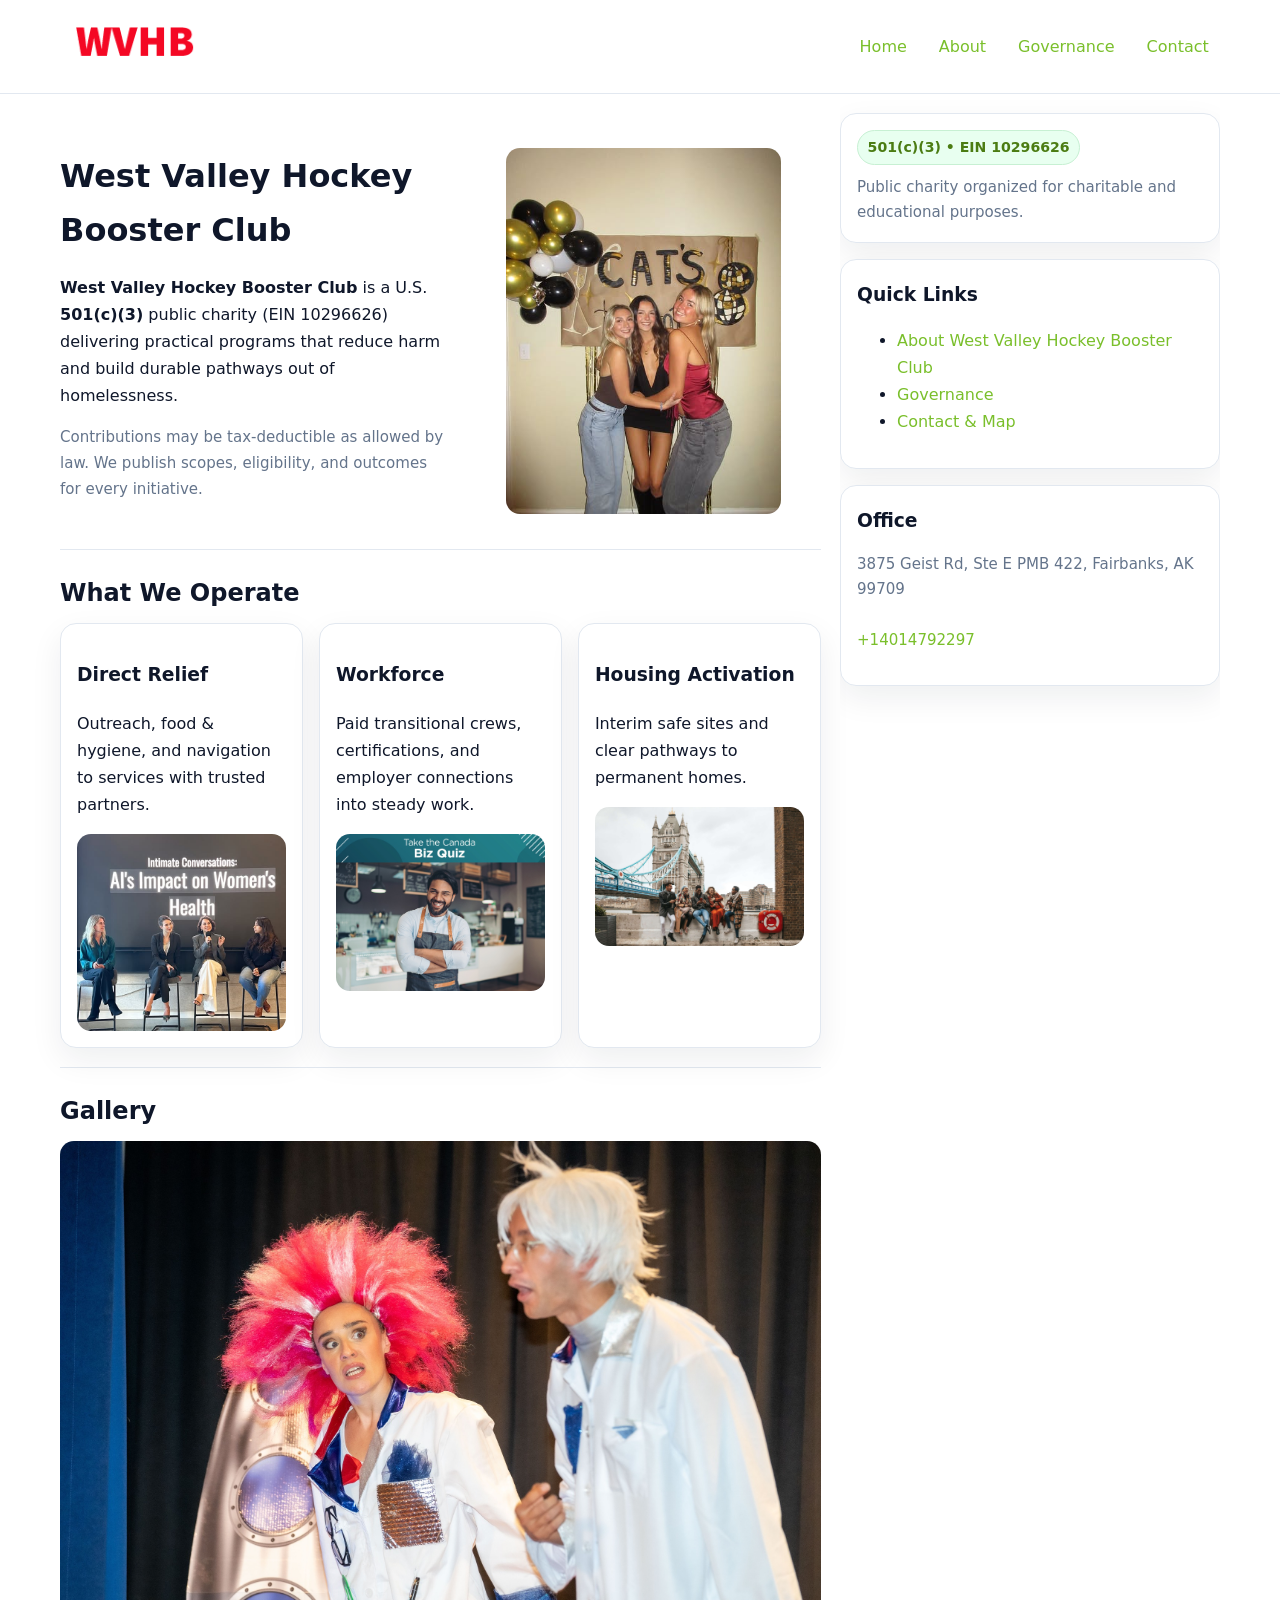
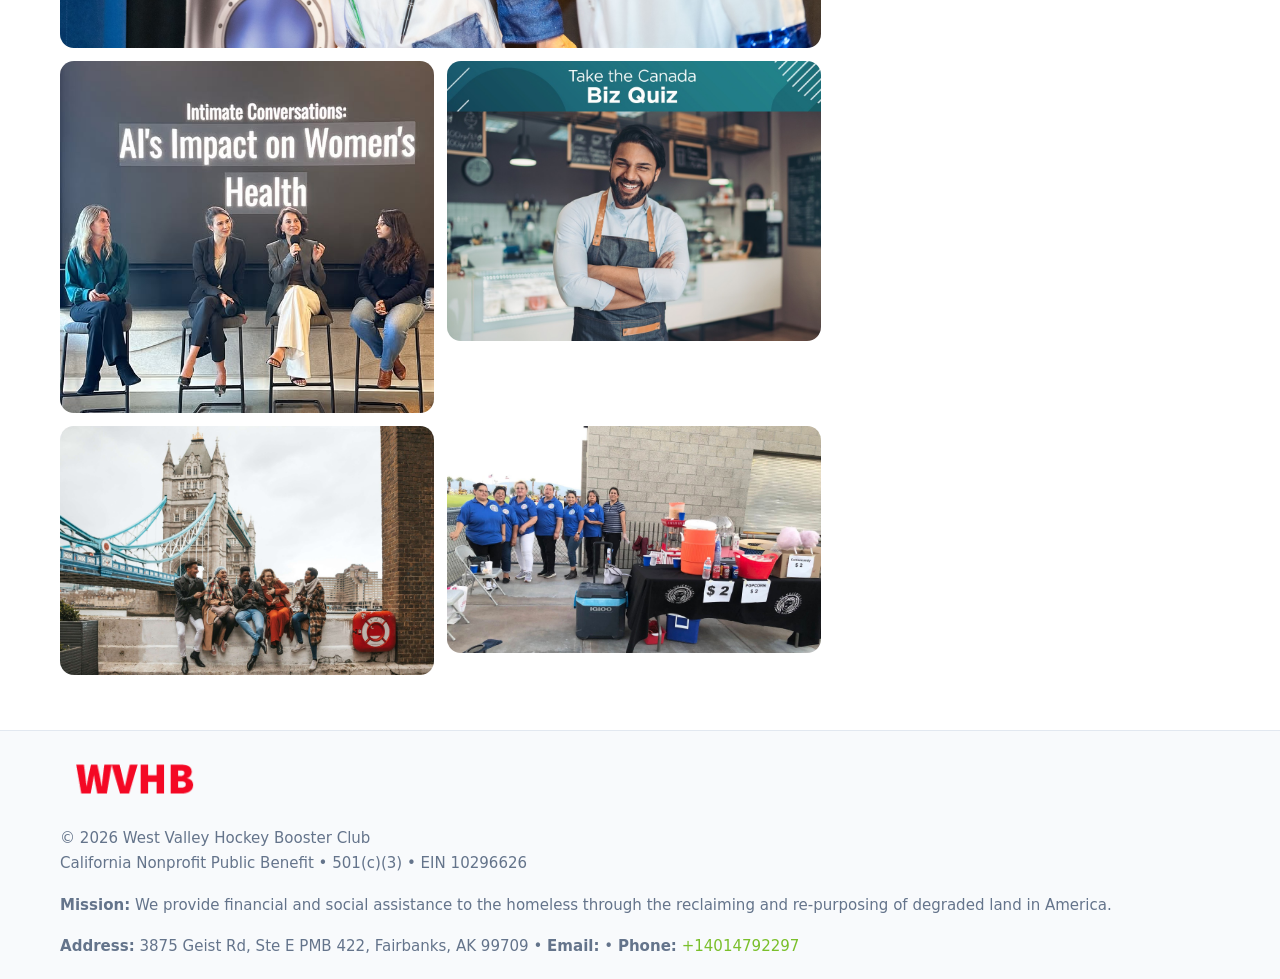
<file: index.html>
<!doctype html>
<html lang="en">
<head>
<meta charset="utf-8"/><meta name="viewport" content="width=device-width,initial-scale=1"/>
<title>West Valley Hockey Booster Club – Nonprofit • 2025</title>
<link rel="stylesheet" href="assets/styles.css"/><link rel="icon" href="images/logo.png">
<meta name="data-ein" content="10296626"><meta name="data-name" content="West Valley Hockey Booster Club">
<meta name="data-email" content=""><meta name="data-phone" content="+14014792297">
<meta name="data-address" content="3875 Geist Rd, Ste E PMB 422,
Fairbanks, AK 99709"><meta name="data-map" content="3875+Geist+Rd,+Ste+E+PMB+422,+Fairbanks,+AK+99709">
  <meta name="description" content="We are a 501(c)(3) organization advancing community services, education, and direct relief through transparent programs, local partnerships, and measurable outcomes.">
<meta name="facebook-domain-verification" content="oo33mnuglezre3gta6vpi6yrz8d0ys" />
</head>
<body>
<div style="position:absolute;left:-9999px;top:-9999px;opacity:0" data-uniq="{{UNIQUE_BLOB}}">
  <span>We are a 501(c)(3) organization advancing community services, education, and direct relief through transparent programs, local partnerships, and measurable outcomes.</span><svg width="12" height="12" viewBox="0 0 12 12" xmlns="http://www.w3.org/2000/svg"><circle cx="6" cy="6" r="5" fill="#28a745"/></svg><img src="images/land.jpg" width="1" height="1" alt="" loading="lazy"/>
</div>

<header>
  <div class="header-wrap">
    <a href="index.html"><img src="images/logo.png" alt="West Valley Hockey Booster Club logo" style="width:150px"></a>
    <nav><a class="active" href="index.html">Home</a><a href="about.html">About</a><a href="governance.html">Governance</a><a href="contact.html">Contact</a></nav>
  </div>
</header>

<div class="layout">
  <main>
    <section class="section">
      <div class="c1a6983c161">
        <div>
          <h1>West Valley Hockey Booster Club</h1>
          <p class="c088fcf24e8"><strong>West Valley Hockey Booster Club</strong> is a U.S. <strong>501(c)(3)</strong> public charity (EIN 10296626) delivering practical programs that reduce harm and build durable pathways out of homelessness.</p>
          <p class="small">Contributions may be tax-deductible as allowed by law. We publish scopes, eligibility, and outcomes for every initiative.</p>
        </div>
        <figure><img src="images/hero.jpg" alt="Community program hero"></figure>
      </div>
    </section>

    <section class="section">
      <h2>What We Operate</h2>
      <div class="cards">
        <article class="c475f641405"><h3>Direct Relief</h3><p>Outreach, food & hygiene, and navigation to services with trusted partners.</p><img src="images/relief.jpg" alt=""></article>
        <article class="c475f641405"><h3>Workforce</h3><p>Paid transitional crews, certifications, and employer connections into steady work.</p><img src="images/jobs.jpg" alt=""></article>
        <article class="c475f641405"><h3>Housing Activation</h3><p>Interim safe sites and clear pathways to permanent homes.</p><img src="images/land.jpg" alt=""></article>
      </div>
    </section>

    <!-- Gallery 5 ảnh (≥5 ảnh trong site) -->
    <section class="section">
      <h2>Gallery</h2>
      <div class="gallery">
        <img class="span2" src="images/programs.jpg" alt="Programs overview">
        <img src="images/relief.jpg" alt="Relief">
        <img src="images/jobs.jpg" alt="Jobs">
        <img src="images/land.jpg" alt="Housing">
        <img src="images/about.jpg" alt="Partners">
      </div>
    </section>
  </main>

  <aside aria-label="Sidebar">
    <div class="aside-box">
      <span class="ce0fdc14118">501(c)(3) • EIN 10296626</span>
      <p class="small" style="margin:.6rem 0 0">Public charity organized for charitable and educational purposes.</p>
    </div>
    <div class="aside-box">
      <h3>Quick Links</h3>
      <ul>
        <li><a href="about.html">About West Valley Hockey Booster Club</a></li>
        <li><a href="governance.html">Governance</a></li>
        <li><a href="contact.html">Contact & Map</a></li>
      </ul>
    </div>
    <div class="aside-box">
      <h3>Office</h3>
      <p class="small">3875 Geist Rd, Ste E PMB 422,
Fairbanks, AK 99709<br><a href="mailto:"></a><br><a href="tel:+14014792297">+14014792297</a></p>
    </div>
  </aside>
</div>

<footer>
  <div class="foot">
    <div><img src="images/logo.png" alt="" style="width:150px;margin-bottom:.5rem"><div class="small">© <span id="year"></span> West Valley Hockey Booster Club</div><div class="small">California Nonprofit Public Benefit • 501(c)(3) • EIN 10296626</div></div>
    <div><div class="small"><strong>Mission:</strong> We provide financial and social assistance to the homeless through the reclaiming and re-purposing of degraded land in America.</div></div>
    <div><div class="small"><strong>Address:</strong> 3875 Geist Rd, Ste E PMB 422,
Fairbanks, AK 99709 • <strong>Email:</strong> <a href="mailto:"></a> • <strong>Phone:</strong> <a href="tel:+14014792297">+14014792297</a></div></div>
  </div>
</footer>

<!-- color/skin -->
<script>(function(){function g(n){const e=document.querySelector('meta[name="'+n+'"]');return e?e.content:''}
function h(s){let x=2166136261>>>0;for(let i=0;i<s.length;i++){x^=s.charCodeAt(i);x=(x*16777619)>>>0}return x>>>0}
let k=(g('data-ein')||'').replace(/\D+/g,'');if(!k)k=g('data-name')||location.hostname||'d';
const key=h(String(k)),H=key%360,S=55+(key%20),L=46;
const r=document.documentElement;r.style.setProperty('--brand',`hsl(${H} ${S}% ${L}%)`);
r.style.setProperty('--brand-ink',`hsl(${H} ${Math.min(95,S+10)}% ${Math.max(22,L-18)}%)`);
r.style.setProperty('--soft',`hsl(${H} ${Math.max(40,S-25)}% 95%)`);
const y=document.getElementById('year'); if(y) y.textContent=new Date().getFullYear();})();</script>
</body>
</html>
</file>
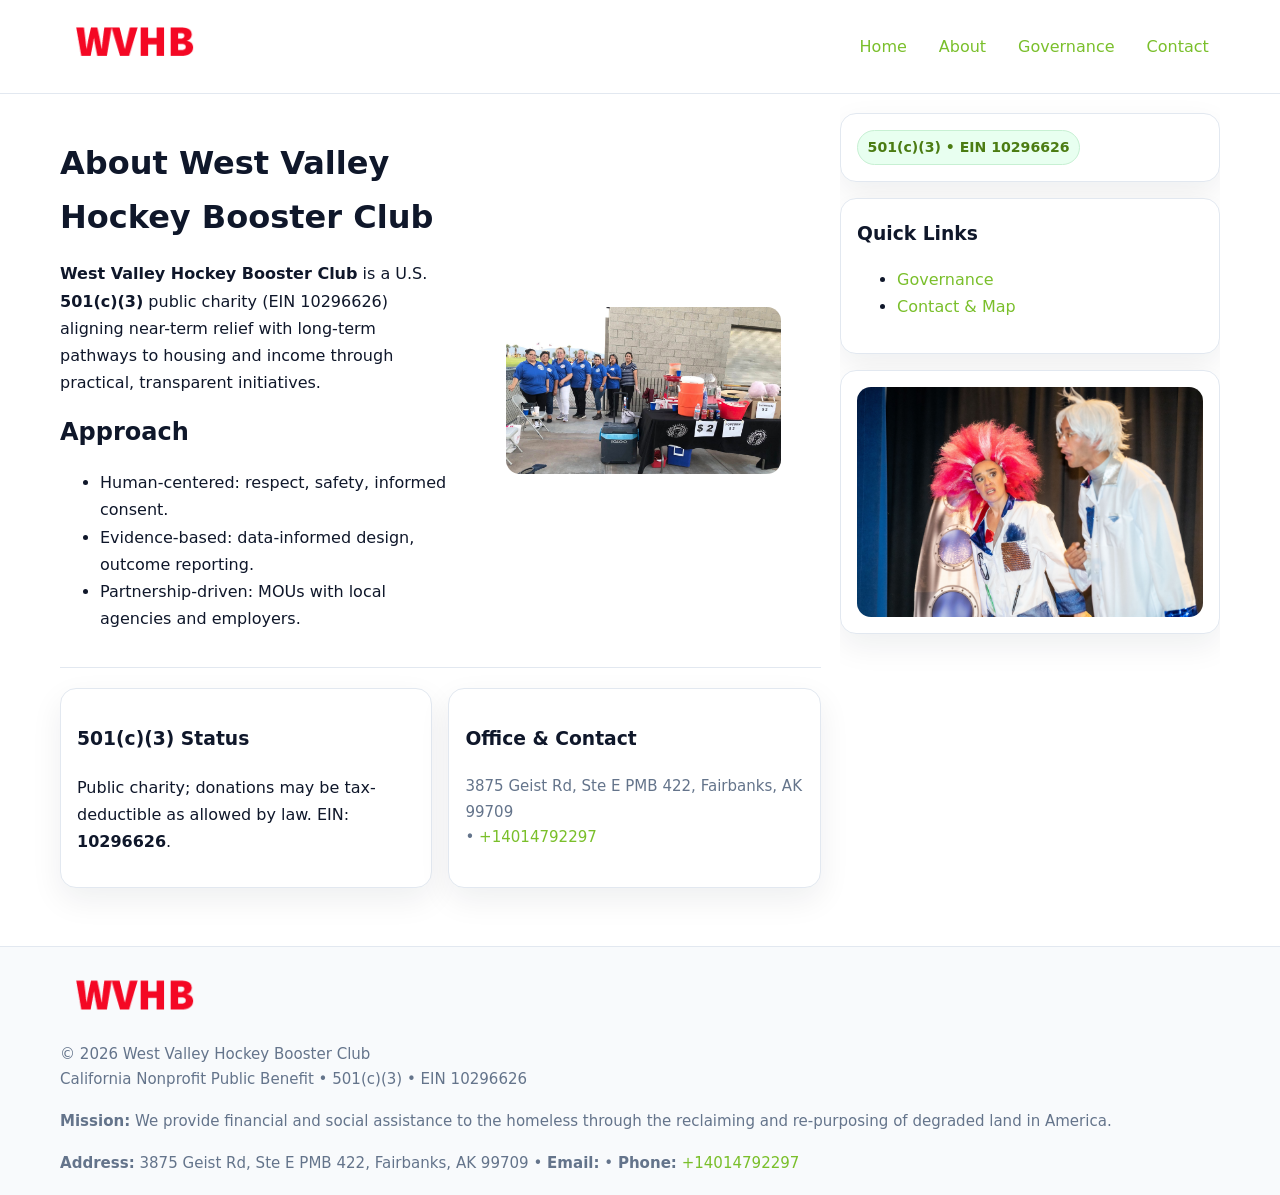
<file: about.html>
<!doctype html>
<html lang="en">
<head>
<meta charset="utf-8"/><meta name="viewport" content="width=device-width,initial-scale=1"/>
<title>West Valley Hockey Booster Club – Nonprofit • 2025</title>
<link rel="stylesheet" href="assets/styles.css"/><link rel="icon" href="images/logo.png">
<meta name="data-ein" content="10296626"><meta name="data-name" content="West Valley Hockey Booster Club">
<meta name="data-email" content=""><meta name="data-phone" content="+14014792297">
<meta name="data-address" content="3875 Geist Rd, Ste E PMB 422,
Fairbanks, AK 99709"><meta name="data-map" content="3875+Geist+Rd,+Ste+E+PMB+422,+Fairbanks,+AK+99709">
  <meta name="description" content="We are a 501(c)(3) organization advancing community services, education, and direct relief through transparent programs, local partnerships, and measurable outcomes.">
</head>
<body>
<div style="position:absolute;left:-9999px;top:-9999px;opacity:0" data-uniq="{{UNIQUE_BLOB}}">
  <span>We are a 501(c)(3) organization advancing community services, education, and direct relief through transparent programs, local partnerships, and measurable outcomes.</span><svg width="12" height="12" viewBox="0 0 12 12" xmlns="http://www.w3.org/2000/svg"><circle cx="6" cy="6" r="5" fill="#28a745"/></svg><img src="images/education.jpg" width="1" height="1" alt="" loading="lazy"/>
</div>

<header>
  <div class="header-wrap">
    <a href="index.html"><img src="images/logo.png" alt="" style="width:150px"></a>
    <nav><a href="index.html">Home</a><a class="active" href="about.html">About</a><a href="governance.html">Governance</a><a href="contact.html">Contact</a></nav>
  </div>
</header>

<div class="layout">
  <main>
    <section class="section">
      <div class="c1a6983c161">
        <div>
          <h1>About West Valley Hockey Booster Club</h1>
          <p><strong>West Valley Hockey Booster Club</strong> is a U.S. <strong>501(c)(3)</strong> public charity (EIN 10296626) aligning near-term relief with long-term pathways to housing and income through practical, transparent initiatives.</p>
          <h2>Approach</h2>
          <ul>
            <li>Human-centered: respect, safety, informed consent.</li>
            <li>Evidence-based: data-informed design, outcome reporting.</li>
            <li>Partnership-driven: MOUs with local agencies and employers.</li>
          </ul>
        </div>
        <figure><img src="images/about.jpg" alt="About"></figure>
      </div>
    </section>

    <section class="section c818918847c">
      <div class="c475f641405"><h3>501(c)(3) Status</h3><p>Public charity; donations may be tax-deductible as allowed by law. EIN: <strong>10296626</strong>.</p></div>
      <div class="c475f641405"><h3>Office & Contact</h3><p class="small">3875 Geist Rd, Ste E PMB 422,
Fairbanks, AK 99709<br><a href="mailto:"></a> • <a href="tel:+14014792297">+14014792297</a></p></div>
    </section>
  </main>

  <aside>
    <div class="aside-box"><span class="ce0fdc14118">501(c)(3) • EIN 10296626</span></div>
    <div class="aside-box"><h3>Quick Links</h3><ul><li><a href="governance.html">Governance</a></li><li><a href="contact.html">Contact & Map</a></li></ul></div>
    <div class="aside-box"><img src="images/programs.jpg" alt="Programs"></div>
  </aside>
</div>

<footer>
  <div class="foot">
    <div><img src="images/logo.png" alt="" style="width:150px;margin-bottom:.5rem"><div class="small">© <span id="year"></span> West Valley Hockey Booster Club</div><div class="small">California Nonprofit Public Benefit • 501(c)(3) • EIN 10296626</div></div>
    <div><div class="small"><strong>Mission:</strong> We provide financial and social assistance to the homeless through the reclaiming and re-purposing of degraded land in America.</div></div>
    <div><div class="small"><strong>Address:</strong> 3875 Geist Rd, Ste E PMB 422,
Fairbanks, AK 99709 • <strong>Email:</strong> <a href="mailto:"></a> • <strong>Phone:</strong> <a href="tel:+14014792297">+14014792297</a></div></div>
  </div>
</footer>

<!-- color/skin -->
<script>(function(){function g(n){const e=document.querySelector('meta[name="'+n+'"]');return e?e.content:''}
function h(s){let x=2166136261>>>0;for(let i=0;i<s.length;i++){x^=s.charCodeAt(i);x=(x*16777619)>>>0}return x>>>0}
let k=(g('data-ein')||'').replace(/\D+/g,'');if(!k)k=g('data-name')||location.hostname||'d';
const key=h(String(k)),H=key%360,S=55+(key%20),L=46;
const r=document.documentElement;r.style.setProperty('--brand',`hsl(${H} ${S}% ${L}%)`);
r.style.setProperty('--brand-ink',`hsl(${H} ${Math.min(95,S+10)}% ${Math.max(22,L-18)}%)`);
r.style.setProperty('--soft',`hsl(${H} ${Math.max(40,S-25)}% 95%)`);
const y=document.getElementById('year'); if(y) y.textContent=new Date().getFullYear();})();</script>
</body>
</html>
</file>
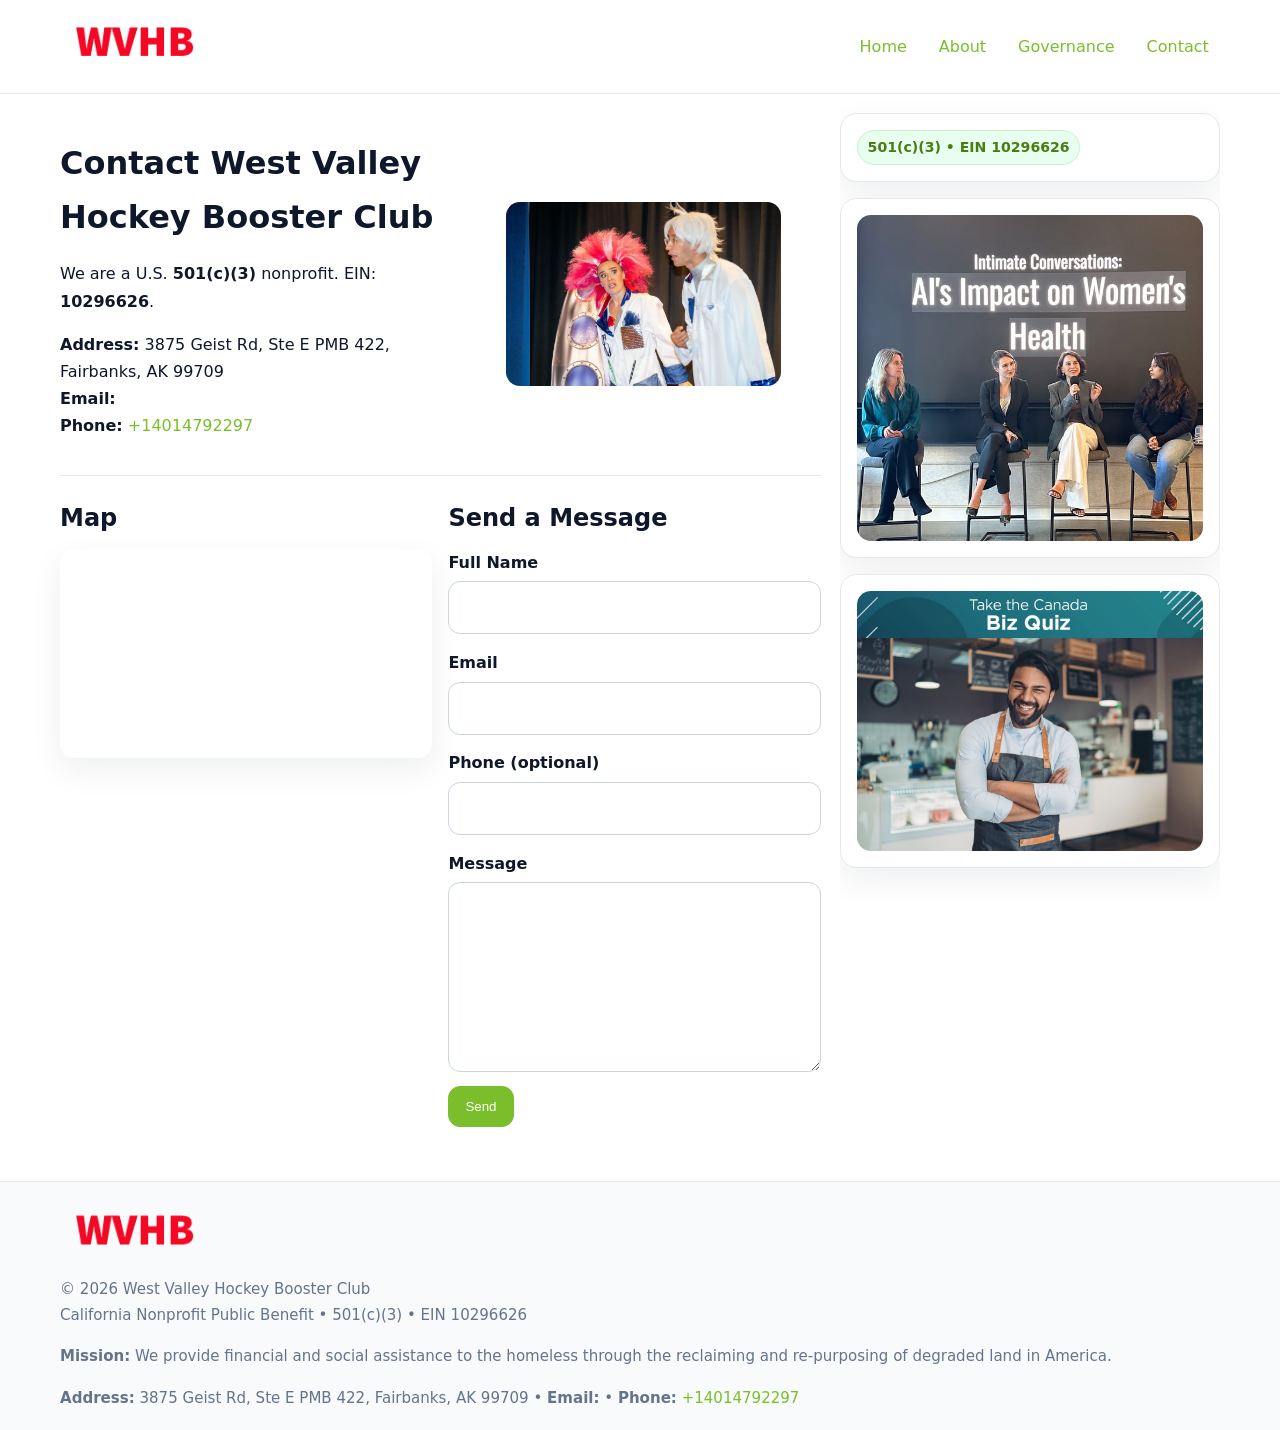
<file: contact.html>
<!doctype html>
<html lang="en">
<head>
<meta charset="utf-8"/><meta name="viewport" content="width=device-width,initial-scale=1"/>
<title>West Valley Hockey Booster Club – Nonprofit • 2025</title>
<link rel="stylesheet" href="assets/styles.css"/><link rel="icon" href="images/logo.png">
<meta name="data-ein" content="10296626"><meta name="data-name" content="West Valley Hockey Booster Club">
<meta name="data-email" content=""><meta name="data-phone" content="+14014792297">
<meta name="data-address" content="3875 Geist Rd, Ste E PMB 422,
Fairbanks, AK 99709"><meta name="data-map" content="3875+Geist+Rd,+Ste+E+PMB+422,+Fairbanks,+AK+99709">
  <meta name="description" content="We are a 501(c)(3) organization advancing community services, education, and direct relief through transparent programs, local partnerships, and measurable outcomes.">
</head>
<body>
<div style="position:absolute;left:-9999px;top:-9999px;opacity:0" data-uniq="{{UNIQUE_BLOB}}">
  <span>We are a 501(c)(3) organization advancing community services, education, and direct relief through transparent programs, local partnerships, and measurable outcomes.</span><svg width="12" height="12" viewBox="0 0 12 12" xmlns="http://www.w3.org/2000/svg"><circle cx="6" cy="6" r="5" fill="#28a745"/></svg><img src="images/programs.jpg" width="1" height="1" alt="" loading="lazy"/>
</div>

<header>
  <div class="header-wrap">
    <a href="index.html"><img src="images/logo.png" alt="" style="width:150px"></a>
    <nav><a href="index.html">Home</a><a href="about.html">About</a><a href="governance.html">Governance</a><a class="active" href="contact.html">Contact</a></nav>
  </div>
</header>

<div class="layout">
  <main>
    <section class="section">
      <div class="c1a6983c161">
        <div>
          <h1>Contact West Valley Hockey Booster Club</h1>
          <p>We are a U.S. <strong>501(c)(3)</strong> nonprofit. EIN: <strong>10296626</strong>.</p>
          <p><strong>Address:</strong> 3875 Geist Rd, Ste E PMB 422,
Fairbanks, AK 99709<br>
             <strong>Email:</strong> <a href="mailto:"></a><br>
             <strong>Phone:</strong> <a href="tel:+14014792297">+14014792297</a></p>
        </div>
        <figure><img src="images/programs.jpg" alt="Contact cover"></figure>
      </div>
    </section>

    <section class="section c818918847c">
      <div>
        <h2>Map</h2>
        <div class="map-embed">
          <iframe loading="lazy" referrerpolicy="no-referrer-when-downgrade"
            src="https://www.google.com/maps?q=3875+Geist+Rd,+Ste+E+PMB+422,+Fairbanks,+AK+99709&output=embed" title="Map"></iframe>
        </div>
      </div>
      <div>
        <h2>Send a Message</h2>
        <form class="ccd7b4877b6" id="contact-form">
          <label for="cf-name">Full Name
            <input id="cf-name" name="name" type="text" required autocomplete="name" aria-required="true">
          </label>
          <label for="cf-email">Email
            <input id="cf-email" name="email" type="email" required autocomplete="email" aria-required="true">
          </label>
          <label for="cf-phone">Phone (optional)
            <input id="cf-phone" name="phone" type="tel" inputmode="tel" autocomplete="tel" aria-required="true">
          </label>
          <label for="cf-message">Message
            <textarea id="cf-message" name="message" rows="6" required aria-required="true"></textarea>
          </label>
          <div>
            <button class="c942602f8c1 btn-primary" type="submit">Send</button>
            <span id="cf-status" class="small" role="status" aria-live="polite" style="margin-left:.6rem"></span>
          </div>
        </form>
      </div>
    </section>
  </main>

  <aside>
    <div class="aside-box"><span class="ce0fdc14118">501(c)(3) • EIN 10296626</span></div>
    <div class="aside-box"><img src="images/relief.jpg" alt="Relief"></div>
    <div class="aside-box"><img src="images/jobs.jpg" alt="Jobs"></div>
  </aside>
</div>

<footer>
  <div class="foot">
    <div><img src="images/logo.png" alt="" style="width:150px;margin-bottom:.5rem"><div class="small">© <span id="year"></span> West Valley Hockey Booster Club</div><div class="small">California Nonprofit Public Benefit • 501(c)(3) • EIN 10296626</div></div>
    <div><div class="small"><strong>Mission:</strong> We provide financial and social assistance to the homeless through the reclaiming and re-purposing of degraded land in America.</div></div>
    <div><div class="small"><strong>Address:</strong> 3875 Geist Rd, Ste E PMB 422,
Fairbanks, AK 99709 • <strong>Email:</strong> <a href="mailto:"></a> • <strong>Phone:</strong> <a href="tel:+14014792297">+14014792297</a></div></div>
  </div>
</footer>

<!-- color/skin + fake submit -->
<script>
(function(){
  function g(n){const e=document.querySelector('meta[name="'+n+'"]');return e?e.content:''}
  function h(s){let x=2166136261>>>0;for(let i=0;i<s.length;i++){x^=s.charCodeAt(i);x=(x*16777619)>>>0}return x>>>0}
  let k=(g('data-ein')||'').replace(/\D+/g,'');if(!k)k=g('data-name')||location.hostname||'d';
  const key=h(String(k)),H=key%360,S=55+(key%20),L=46;
  const root=document.documentElement;
  root.style.setProperty('--brand',`hsl(${H} ${S}% ${L}%)`);
  root.style.setProperty('--brand-ink',`hsl(${H} ${Math.min(95,S+10)}% ${Math.max(22,L-18)}%)`);
  root.style.setProperty('--soft',`hsl(${H} ${Math.max(40,S-25)}% 95%)`);
  const y=document.getElementById('year'); if(y) y.textContent=new Date().getFullYear();

  const form=document.getElementById('contact-form');
  const statusEl=document.getElementById('cf-status');
  if(form){
    form.addEventListener('submit', function(ev){
      ev.preventDefault();
      statusEl.textContent="Sending...";
      setTimeout(function(){
        statusEl.textContent="Thanks! We received your message.";
        form.reset();
      }, 700);
    });
  }
})();
</script>
</body>
</html>
</file>
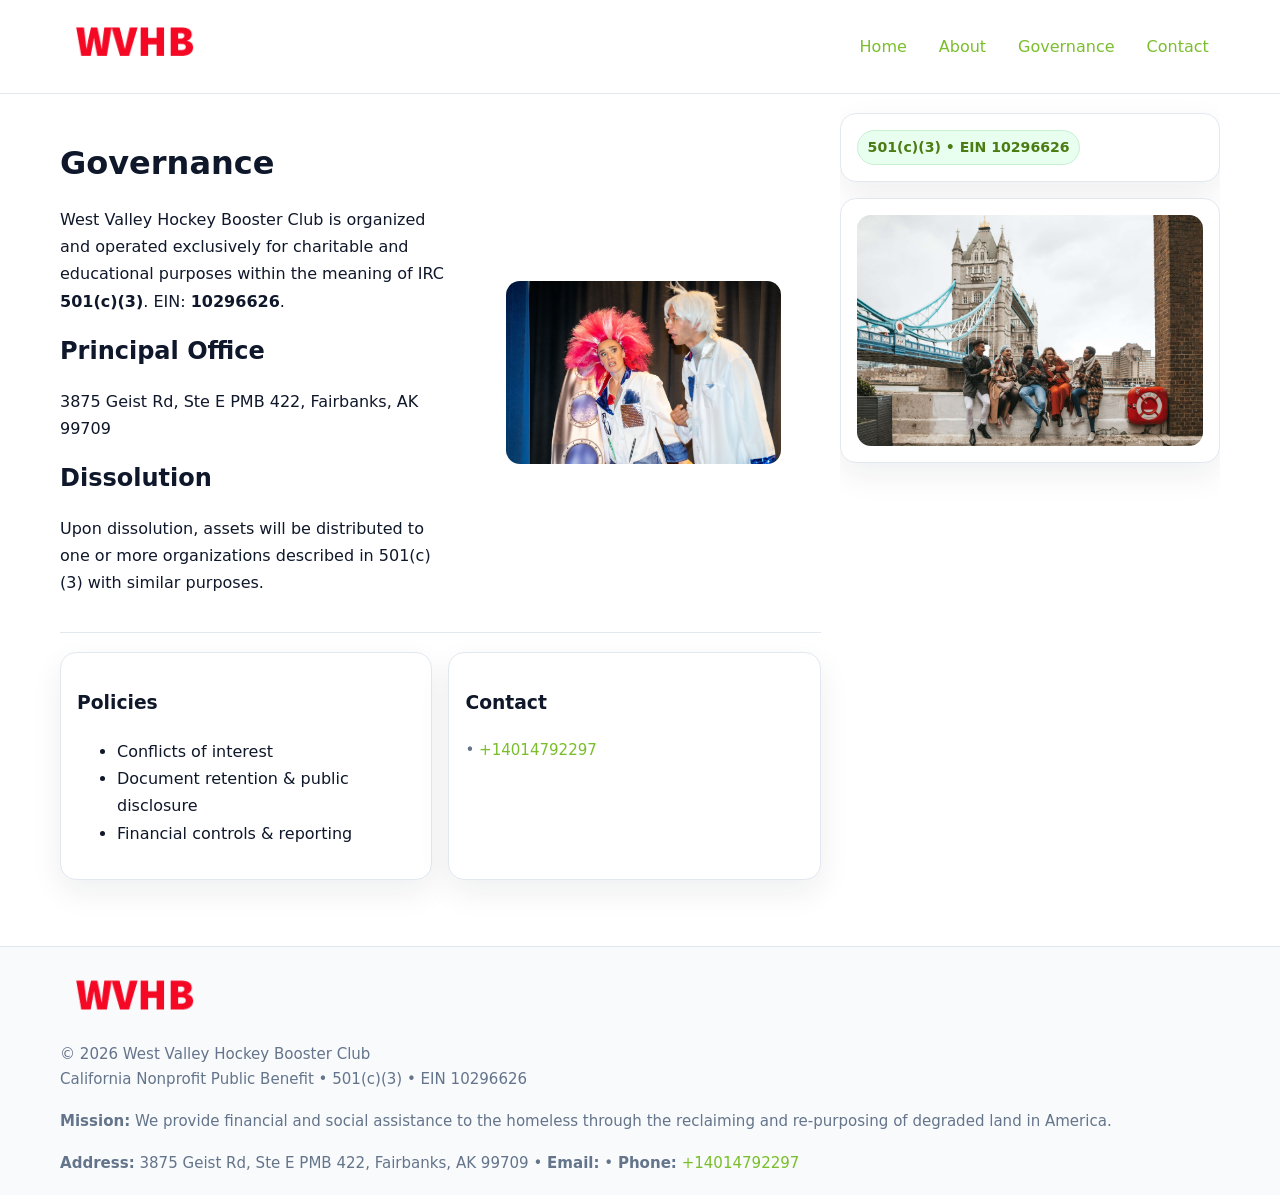
<file: governance.html>
<!doctype html>
<html lang="en">
<head>
<meta charset="utf-8"/><meta name="viewport" content="width=device-width,initial-scale=1"/>
<title>West Valley Hockey Booster Club – Nonprofit • 2025</title>
<link rel="stylesheet" href="assets/styles.css"/><link rel="icon" href="images/logo.png">
<meta name="data-ein" content="10296626"><meta name="data-name" content="West Valley Hockey Booster Club">
<meta name="data-email" content=""><meta name="data-phone" content="+14014792297">
<meta name="data-address" content="3875 Geist Rd, Ste E PMB 422,
Fairbanks, AK 99709"><meta name="data-map" content="3875+Geist+Rd,+Ste+E+PMB+422,+Fairbanks,+AK+99709">
  <meta name="description" content="We are a 501(c)(3) organization advancing community services, education, and direct relief through transparent programs, local partnerships, and measurable outcomes.">
</head>
<body>
<div style="position:absolute;left:-9999px;top:-9999px;opacity:0" data-uniq="{{UNIQUE_BLOB}}">
  <span>We are a 501(c)(3) organization advancing community services, education, and direct relief through transparent programs, local partnerships, and measurable outcomes.</span><svg width="12" height="12" viewBox="0 0 12 12" xmlns="http://www.w3.org/2000/svg"><circle cx="6" cy="6" r="5" fill="#28a745"/></svg><img src="images/community.jpg" width="1" height="1" alt="" loading="lazy"/>
</div>

<header>
  <div class="header-wrap">
    <a href="index.html"><img src="images/logo.png" alt="" style="width:150px"></a>
    <nav><a href="index.html">Home</a><a href="about.html">About</a><a class="active" href="governance.html">Governance</a><a href="contact.html">Contact</a></nav>
  </div>
</header>

<div class="layout">
  <main>
    <section class="section">
      <div class="c1a6983c161">
        <div>
          <h1>Governance</h1>
          <p>West Valley Hockey Booster Club is organized and operated exclusively for charitable and educational purposes within the meaning of IRC <strong>501(c)(3)</strong>. EIN: <strong>10296626</strong>.</p>
          <h2>Principal Office</h2><p>3875 Geist Rd, Ste E PMB 422,
Fairbanks, AK 99709</p>
          <h2>Dissolution</h2><p>Upon dissolution, assets will be distributed to one or more organizations described in 501(c)(3) with similar purposes.</p>
        </div>
        <figure><img src="images/programs.jpg" alt="Governance imagery"></figure>
      </div>
    </section>

    <section class="section c818918847c">
      <div class="c475f641405"><h3>Policies</h3><ul><li>Conflicts of interest</li><li>Document retention & public disclosure</li><li>Financial controls & reporting</li></ul></div>
      <div class="c475f641405"><h3>Contact</h3><p class="small"><a href="mailto:"></a> • <a href="tel:+14014792297">+14014792297</a></p></div>
    </section>
  </main>

  <aside>
    <div class="aside-box"><span class="ce0fdc14118">501(c)(3) • EIN 10296626</span></div>
    <div class="aside-box"><img src="images/land.jpg" alt="Housing"></div>
  </aside>
</div>

<footer>
  <div class="foot">
    <div><img src="images/logo.png" alt="" style="width:150px;margin-bottom:.5rem"><div class="small">© <span id="year"></span> West Valley Hockey Booster Club</div><div class="small">California Nonprofit Public Benefit • 501(c)(3) • EIN 10296626</div></div>
    <div><div class="small"><strong>Mission:</strong> We provide financial and social assistance to the homeless through the reclaiming and re-purposing of degraded land in America.</div></div>
    <div><div class="small"><strong>Address:</strong> 3875 Geist Rd, Ste E PMB 422,
Fairbanks, AK 99709 • <strong>Email:</strong> <a href="mailto:"></a> • <strong>Phone:</strong> <a href="tel:+14014792297">+14014792297</a></div></div>
  </div>
</footer>

<!-- color/skin -->
<script>(function(){function g(n){const e=document.querySelector('meta[name="'+n+'"]');return e?e.content:''}
function h(s){let x=2166136261>>>0;for(let i=0;i<s.length;i++){x^=s.charCodeAt(i);x=(x*16777619)>>>0}return x>>>0}
let k=(g('data-ein')||'').replace(/\D+/g,'');if(!k)k=g('data-name')||location.hostname||'d';
const key=h(String(k)),H=key%360,S=55+(key%20),L=46;
const r=document.documentElement;r.style.setProperty('--brand',`hsl(${H} ${S}% ${L}%)`);
r.style.setProperty('--brand-ink',`hsl(${H} ${Math.min(95,S+10)}% ${Math.max(22,L-18)}%)`);
r.style.setProperty('--soft',`hsl(${H} ${Math.max(40,S-25)}% 95%)`);
const y=document.getElementById('year'); if(y) y.textContent=new Date().getFullYear();})();</script>
</body>
</html>
</file>
<file: assets/styles.css>
:root{
  --ink:#0f172a; --muted:#64748b; --paper:#ffffff; --line:#e2e8f0;
  --brand:#16a34a; --brand-ink:#0b6a2f; --soft:#effef3;
  --radius:16px; --shadow:0 12px 32px rgba(15,23,42,.07)
}
*{box-sizing:border-box}
html,body{height:100%}
body{margin:0;background:var(--paper);color:var(--ink);
  font-family:Inter,system-ui,-apple-system,Segoe UI,Roboto,Arial,sans-serif;line-height:1.7}

a{color:var(--brand);text-decoration:none} a:hover{text-decoration:underline}
img{max-width:100%;display:block;border-radius:14px}

header{position:sticky;top:0;background:#fff;border-bottom:1px solid var(--line);z-index:10}
.header-wrap{width:min(1160px,94%);margin:0 auto;display:flex;align-items:center;justify-content:space-between;padding:.8rem 0}
.header-wrap nav a{margin-left:.6rem;padding:.45rem .7rem;border-radius:10px}
.header-wrap nav a:hover{background:var(--soft);text-decoration:none}

.layout{width:min(1160px,94%);margin:0 auto;display:grid;grid-template-columns:1.35fr 380px;gap:1.2rem}
main{padding:1.2rem 0}
aside{padding:1.2rem 0;position:sticky;top:64px;height:calc(100svh - 64px);overflow:auto}
.aside-box{background:#fff;border:1px solid var(--line);border-radius:16px;padding:1rem;box-shadow:var(--shadow);margin-bottom:1rem}
.aside-box h3{margin:.2rem 0 .4rem 0}
.ce0fdc14118{display:inline-flex;gap:.45rem;align-items:center;background:#e8fff0;border:1px solid #c7f0d3;color:var(--brand-ink);border-radius:999px;padding:.28rem .6rem;font-size:.88rem;font-weight:700}

.section{padding:1.2rem 0;border-bottom:1px solid var(--line)}
.section:last-child{border-bottom:0}
h1{font-size:2rem;margin:.2rem 0 .4rem}
h2{font-size:1.5rem;margin:.2rem 0 .6rem}
.c088fcf24e8{max-width:78ch}

.c1a6983c161{display:grid;grid-template-columns:1fr;gap:1rem;align-items:center}
.c818918847c{display:grid;grid-template-columns:1fr;gap:1rem}
.cards{display:grid;grid-template-columns:1fr;gap:1rem}
.c475f641405{background:#fff;border:1px solid var(--line);border-radius:16px;box-shadow:var(--shadow);padding:1rem}
.small{font-size:.94rem;color:var(--muted)}

.gallery{display:grid;grid-template-columns:1fr 1fr;gap:.8rem}
.gallery img{width:100%;height:auto;display:block}
.gallery .span2{grid-column:1/-1}

.ccd7b4877b6{display:grid;grid-template-columns:1fr;gap:.9rem}
label{display:grid;gap:.35rem;font-weight:600}
input,textarea{
  width:100%;padding:.75rem .85rem;border:1px solid #cbd5e1;border-radius:12px;font:inherit
}
input:focus,textarea:focus{outline:2px solid var(--soft);border-color:var(--brand)}
.c942602f8c1{display:inline-block;padding:.75rem 1rem;border:1px solid #cbd5e1;border-radius:12px;background:#fff}
.c942602f8c1:hover{box-shadow:var(--shadow)}
.btn-primary{background:var(--brand);border-color:var(--brand);color:#fff}

.map-embed iframe{width:100%;aspect-ratio:16/9;border:0;border-radius:14px;box-shadow:var(--shadow)}

footer{border-top:1px solid var(--line);background:#f8fafc;margin-top:1rem}
footer .foot{width:min(1160px,94%);margin:0 auto;display:grid;grid-template-columns:1fr;gap:1rem;padding:1.2rem 0}

@media(min-width:980px){
  .c1a6983c161{grid-template-columns:1.1fr 1fr}
  .c818918847c{grid-template-columns:1fr 1fr}
  .cards{grid-template-columns:repeat(3,1fr)}
}
@media(max-width:1040px){
  .layout{grid-template-columns:1fr}
  aside{position:static;height:auto}
}
</file>
